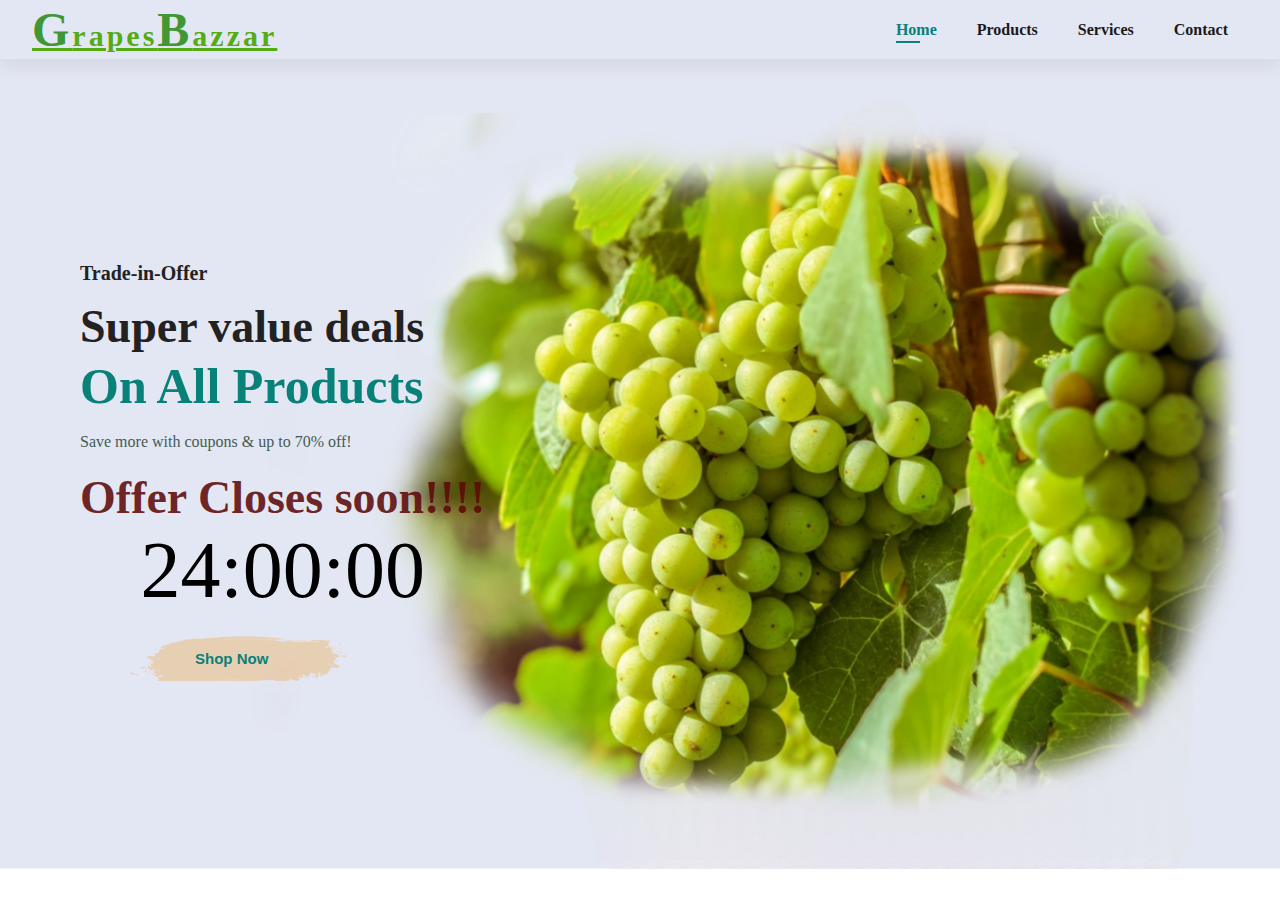
<file: index.html>
<!DOCTYPE html>
<html lang="en">
<head>
    <meta charset="UTF-8">
    <meta http-equiv="X-UA-Compatible" content="IE=edge">
    <meta name="viewport" content="width=device-width, initial-scale=1.0">
    <title>E-commerce</title>
    <link rel="stylesheet" href="style.css">
    <!-- <link rel="stylesheet" href="path/to/font-awesome/css/font-awesome.min.css"> -->
</head>
<body>
    <section id="header">
        <a href="#" class="logo"><span>G</span>rapes<span>B</span>azzar</a>
    <div>
        <ul id="navbar">
            <li><a class="active"href="index.html">Home</a></li>
            <li><a href="product.html">Products</a></li>
            <li><a href="services.html">Services</a></li>
            <li><a href="contact.html">Contact</a></li>
            <a href="#" id="close"><img src="icons8-close-30.png" alt=""></a>
        </ul>
    </div>
    <div id="mobile">

        <img src="menu.png" alt="" id="bar" class="fas fa-outdent ">
    </div>
    
    </section>
    <section id="hero"  >
     
        <h4>Trade-in-Offer</h4>
        <h2>Super value deals</h2>
        <h1>On All Products</h1>
        <p>Save more with coupons & up to 70% off!</p>
        <div class="container">
            <h2>Offer Closes soon!!!!</h2>
            <div class="box" id="demo">24:00:00</div>
          </div>
        <button>Shop Now</button>
        
    </section>
 
    
    

    <script src="script.js">

    </script>
</body>
</html>
</file>
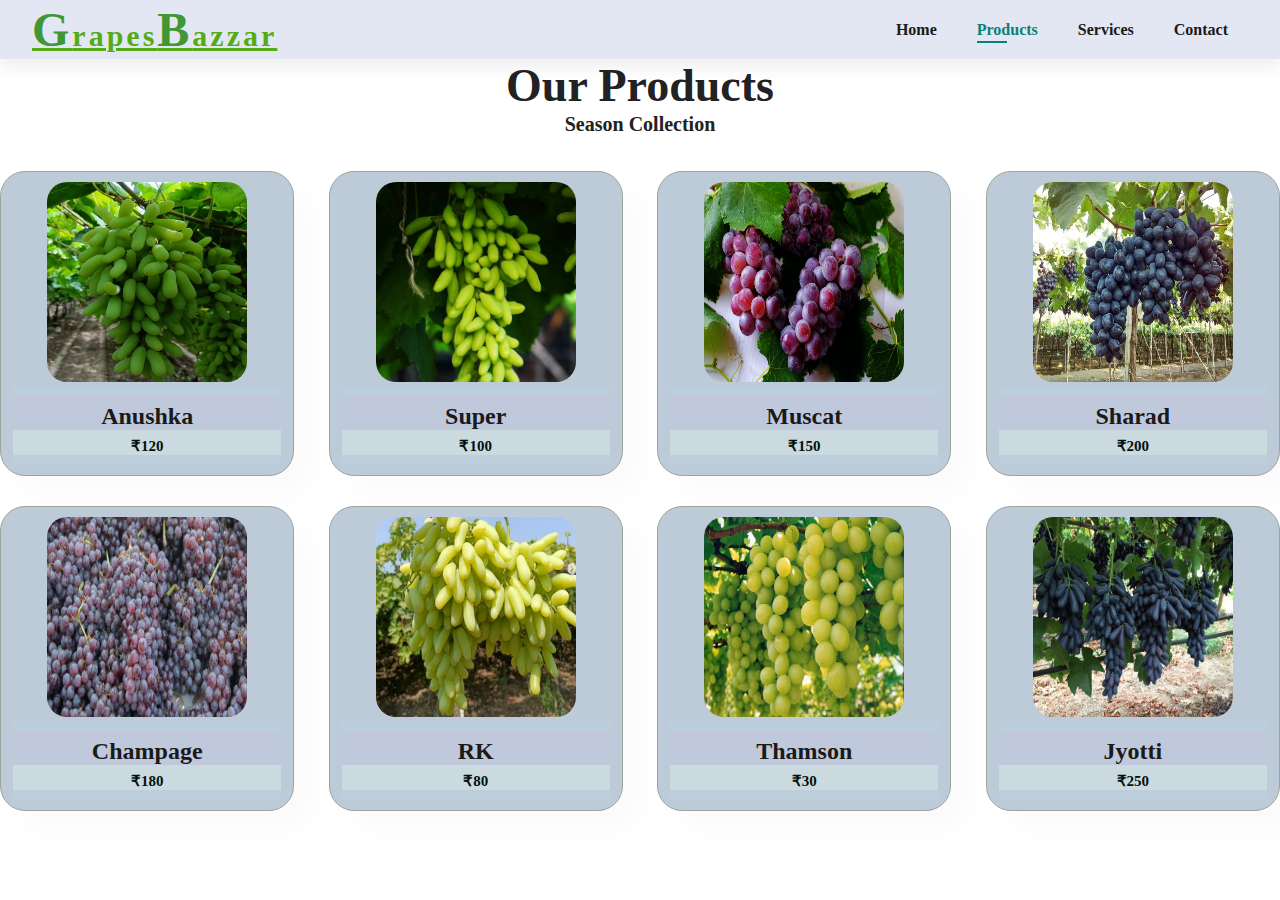
<file: product.html>
<!DOCTYPE html>
<html lang="en">
  <head>
    <meta charset="UTF-8" />
    <meta http-equiv="X-UA-Compatible" content="IE=edge" />
    <meta name="viewport" content="width=device-width, initial-scale=1.0" />
    <title>product</title>
    <link rel="stylesheet" href="product.css" />
  </head>
  <body>
    <section id="header">
      <a href="#" class="logo"><span>G</span>rapes<span>B</span>azzar</a>
  <div>
      <ul id="navbar">
          <li><a href="index.html">Home</a></li>
          <li><a class="active" href="product.html">Products</a></li>
          <li><a href="services.html">Services</a></li>
          <li><a href="contact.html">Contact</a></li>
          <a href="#" id="close"><img src="icons8-close-30.png" alt=""></a>
      </ul>
  </div>
  <div id="mobile">

    <img src="menu.png" alt="" id="bar" class="fas fa-outdent ">
</div>
  
  </section>
    <section id="product1" class="section-p1">
      <h2>Our Products</h2>
      <h4>Season Collection</h4>
      <div class="pro-container">
        <div class="pro">
          <img src="img/products/img2.png" alt="" />
          <div class="des">
            <h5>Anushka</h5>
            <h4>₹120</h4>
          </div>
        </div>
        <div class="pro">
          <img src="img/products/img1.png" alt="" />
          <div class="des">
            <h5>Super</h5>
            <h4>₹100</h4>
          </div>
        </div>
        <div class="pro">
          <img src="img/products/muscat.jpg" alt="" />
          <div class="des">
            <h5>Muscat</h5>
            <h4>₹150</h4>
          </div>
        </div>
        <div class="pro">
          <img src="img/products/Sharad.jpeg" alt="" />
          <div class="des">
            <h5>Sharad</h5>
            <h4>₹200</h4>
          </div>
        </div>
        <div class="pro">
          <img src="img/products/champage.jpg" alt="" />
          <div class="des">
            <h5>Champage</h5>
            <h4>₹180</h4>
          </div>
        </div>
        <div class="pro">
          <img src="img/products/Screenshot 2023-04-18 092207.png" alt="" />
          <div class="des">
            <h5>RK</h5>
            <h4>₹80</h4>
          </div>
        </div>
        <div class="pro">
          <img src="img/products/Thamson.jpg" alt="" />
          <div class="des">
            <h5>Thamson</h5>
            <h4>₹30</h4>
          </div>
        </div>
        <div class="pro">
          <img src="img/products/Jyotii.jpg" alt="" />
          <div class="des">
            <h5>Jyotti</h5>
            <h4>₹250</h4>
          </div>
        </div>
      </div>
    </section>
    <script src="script.js">

    </script>
  </body>
</html>
</file>
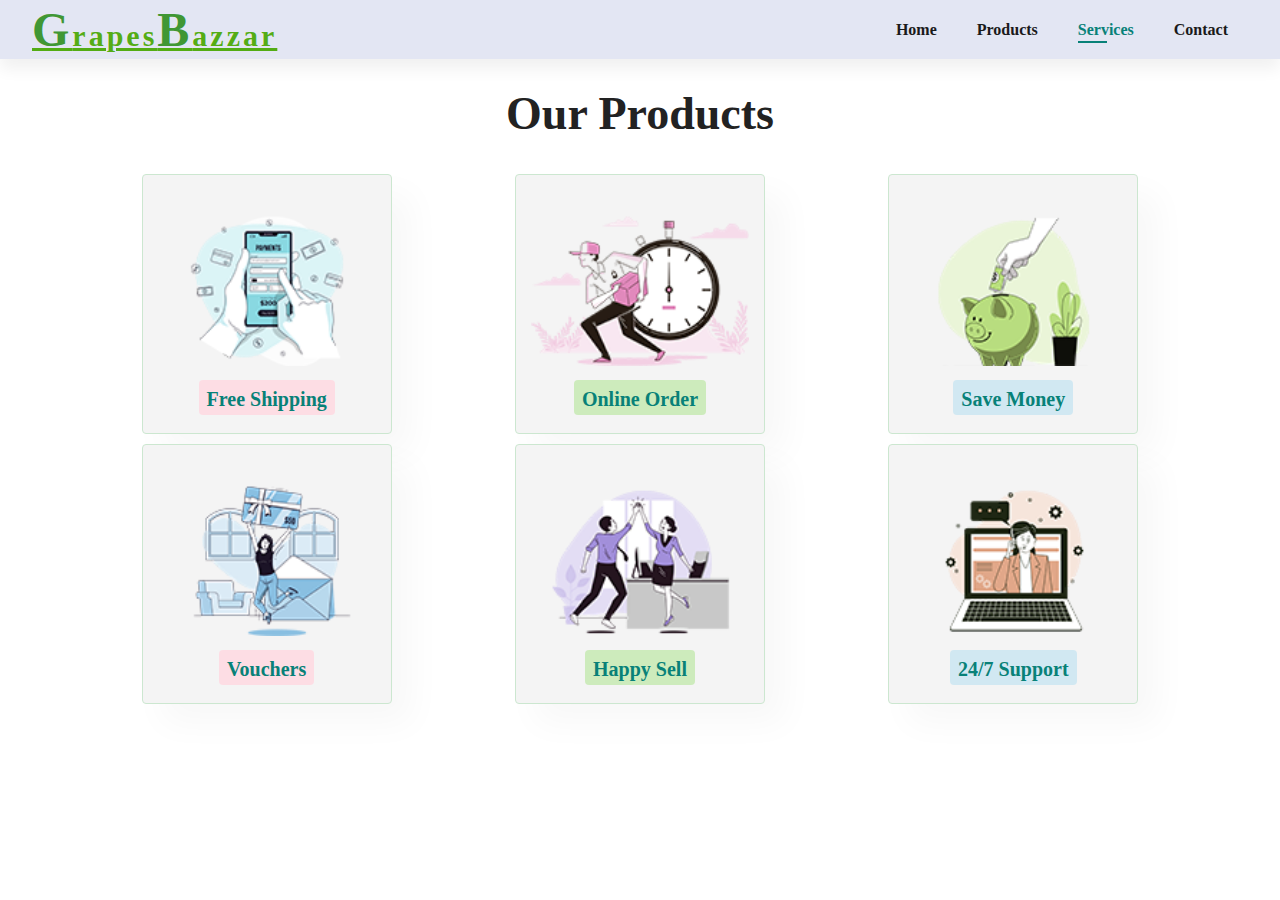
<file: services.html>
<!DOCTYPE html>
<html lang="en">
<head>
    <meta charset="UTF-8">
    <meta http-equiv="X-UA-Compatible" content="IE=edge">
    <meta name="viewport" content="width=device-width, initial-scale=1.0">
    <title>Services</title>
    <link rel="stylesheet" href="services.css">
</head>
<body>
    <section id="header">
        <a href="#" class="logo"><span>G</span>rapes<span>B</span>azzar</a>
    <div>
        <ul id="navbar">
            <li><a href="index.html">Home</a></li>
            <li><a href="product.html">Products</a></li>
            <li><a class="active" href="services.html">Services</a></li>
            <li><a href="contact.html">Contact</a></li>
            <a href="#" id="close"><img src="icons8-close-30.png" alt=""></a>
          
        </ul>
    </div>
    <div id="mobile">

        <img src="menu.png" alt="" id="bar" class="fas fa-outdent ">
    </div>
    
    </section>
    <section id="product1" class="section-1">
        <h2>Our Products</h2>
    </section>
    <section id="feature" class="section-p1">
        <div class="fe-box">
            <img src="img/feature/f1.png" alt="">
            <h4>Free Shipping</h4>
        </div>
        <div class="fe-box">
            <img src="img/feature/f2.png" alt="">
            <h4>Online Order</h4>
        </div>
        <div class="fe-box">
            <img src="img/feature/f3.png" alt="">
            <h4>Save Money</h4>
        </div>
    </section>
    
        <section id="feature" class="section-p1">
      
        <div class="fe-box">
            <img src="img/feature/f4.png" alt="">
            <h4>Vouchers</h4>
        </div>
        <div class="fe-box">
            <img src="img/feature/f5.png" alt="">
            <h4>Happy Sell</h4>
        </div>
        <div class="fe-box">
            <img src="img/feature/f6.png" alt="">
            <h4>24/7 Support</h4>
        </div>
        </section>
        <script src="script.js">

        </script>
</body>
</html>
</file>
<file: style.css>
* {
    margin: 0;
    padding: 0;
    box-sizing: border-box;

}

h1 {
    font-size: 50px;
    line-height: 64px;
    color: #222;
}

h2 {
    font-size: 46px;
    line-height: 54px;
    color: #222;
}

h4 {
    font-size: 20px;
    color: #222;
}



p {
    font-size: 16px;
    color: #465b52;
    margin: 15px 0 20px 0;
}



body {
    width: 100%;
}

  
       .box {
          margin-top: 0px;
          font-size: 5rem;
          display: flex;
          justify-content: center;
          box-sizing: content-box;
          border-radius: 48px;
      }
     
/* header */
#header {
  
    display: flex;
    align-items: center;
    justify-content: space-between;
    padding: 2px 32px;
    background-color: #E3E6F3;
    box-shadow: 0px 10px 15px rgba(0, 0, 0, 0.06);
    z-index: 999;
    position: sticky;
    top: 0;
    left: 0;
}

#navbar {
    display: flex;
    align-items: center;
    justify-content: center;
}

.logo{
    font-size: 30px;
    letter-spacing: 3px;
    font-weight: bold;
    font-family: 'Great Vibes',cursive;
    color: #4ba907f2;
    cursor: pointer;
  }
  .logo span{
    font-size: 48px;
    color:  #409734;
  }
#navbar li {
    list-style: none;
    padding: 0 20px;
    position: relative;
}

#navbar li a {
    text-decoration: none;
    font-size: 16px;
    font-weight: 600;
    color: #1a1a1a;
    transition: 0.3s ease;
}

#navbar li a:hover,
#navbar li a.active {
    color: #088178;
}

#navbar li a.active::after,
#navbar li a:hover::after {
    content: "";
    width: 30%;
    height: 2px;
    background: #088178;
    position: absolute;
    bottom: -4px;
    left: 20px;
}
#mobile{
    display: none;
}
#close{
    display: none;
}


/* Home page */

#hero {
    background-image: url(Bg.jpg);
    height: 90vh;
    width: 100%;
    background-size: cover;
    background-position: top 25% right 0;
    padding: 0px 80px;
    display: flex;
    align-items: flex-start;
    justify-content: center;
    flex-direction: column;
}

#hero h4 {
    padding-top: 15px;
    padding-bottom: 15px;

}

#hero h1 {
    color: #088178;
}

#hero button {
    margin-top: 20px;
    margin-left: 50px;
    color: #088178;
    cursor: pointer;
    background-image: url("img/button.png");
    border: 0;
    background-repeat: no-repeat;
    background-color: transparent;
    padding: 14px 80px 14px 65px;
    border-radius: 10px;
    font-weight: 700;
    font-size: 15px;

}
#bar{
    height: 25px;
    width: 25px;
}

.container h2{
    color: #5d0a0ae0;
}

@media (max-width: 799px) {
    
    #navbar{
        display: flex;
        flex-direction: column;
        align-items: flex-start;
        justify-content: flex-start;
        position: fixed;
        top: 0;
        right: -300px;
        height: 100vh;
        width: 300px;
        background-color: #E3E6F3 ;
        box-shadow: 0 40px 60px rgba(0, 0, 0, 0.1);
        padding: 80px 0 0 10px;

    }
    #navbar.active{
        right: 0px;
    }
    #navbar li{
        margin-bottom: 25px ;
    }
    #mobile{
        display: flex;
        align-items: center;
       
    }
    #close{
        display: initial;
        position: absolute;
        top: 30px;
        left: 30px;
        color: #222;
        font-size: 24px;
    }
    #hero{
        height: 125vh;
        padding: 0 80px;
        background-position: top 30% right 80%;
        justify-content: start;
        margin-left: -40px;
        width: 115%;
    }
    #header{
     width: 105%;
    }
   
    @media (max-width: 500px){

    #hero{
        background-position: top 30% right 58%;
        height: 145vh;
    }
    }

}
</file>
<file: product.css>
* {
    margin: 0;
    padding: 0;
    box-sizing: border-box;

}

h1 {
    font-size: 50px;
    line-height: 64px;
    color: #222;
}

h2 {
    font-size: 46px;
    line-height: 54px;
    color: #222;
}

h4 {
    font-size: 20px;
    color: #222;
}



p {
    font-size: 16px;
    color: #465b52;
    margin: 15px 0 20px 0;
}



body {
    width: 100%;
}

  
       .box {
          margin-top: 0px;
          font-size: 5rem;
          display: flex;
          justify-content: center;
          box-sizing: content-box;
          border-radius: 48px;
      }
     
         
/* header */
#header {
  
    display: flex;
    align-items: center;
    justify-content: space-between;
    padding: 2px 32px;
    background-color: #E3E6F3;
    box-shadow: 0px 10px 15px rgba(0, 0, 0, 0.06);
    z-index: 999;
    position: sticky;
    top: 0;
    left: 0;
}

#navbar {
    display: flex;
    align-items: center;
    justify-content: center;
}

.logo{
    font-size: 30px;
    letter-spacing: 3px;
    font-weight: bold;
    font-family: 'Great Vibes',cursive;
    color: #4ba907f2;
    cursor: pointer;
  }
  .logo span{
    font-size: 48px;
    color:  #409734;
  }
#navbar li {
    list-style: none;
    padding: 0 20px;
    position: relative;
}

#navbar li a {
    text-decoration: none;
    font-size: 16px;
    font-weight: 600;
    color: #1a1a1a;
    transition: 0.3s ease;
}

#navbar li a:hover,
#navbar li a.active {
    color: #088178;
}

#navbar li a.active::after,
#navbar li a:hover::after {
    content: "";
    width: 30%;
    height: 2px;
    background: #088178;
    position: absolute;
    bottom: -4px;
    left: 20px;
}
#mobile{
    display: none;
}
#close{
    display: none;
}

#bar{
    height: 25px;
    width: 25px;
}

#product1{
  
    text-align: center;
}
#product1 .pro-container{
    display: flex;
    justify-content: space-between;
    padding-top: 20px;
    flex-wrap: wrap;
}
#product1 .pro{
    background-color: #bdcbd8;
    width: 23%;
    min-width: 250px;
    padding: 10px 12px;
    border: 1px solid #9ba49d;
    border-radius: 25px;
    cursor: pointer;
    box-shadow: 20px 20px 30px rgba(0, 0, 0, 0.02);
    margin: 15px 0;
    transition: 0.2s ease;

}
#product1 .pro:hover{
    box-shadow: 20px 20px 30px rgba(0, 0, 0, 0.06);
}
#product1 .pro img{
    height: 200px;
    width: 200px;
    border-radius: 20px;
}
#product1 .pro .des{
    background-color: #bccedb;
    text-align: center;
    padding: 10px 0;
}
#product1 .pro span{
    color: #060603;
    font-size: 14px;
}
#product1 .pro h5{
    background-color: #c0c9db;
    padding-top: 7px;
    color: #1a1a1a;
    font-size: 24px;
}

#product1 .pro h4{
    background-color: #cadade;
    padding-top: 7px;
    font-size: 15px;
    font-weight: 700;
    color: #04100f;
}
.pro{
    transition: transform 0.8s;
}
.pro:hover{
    transform: translateY(-15px);
}


@media (max-width: 799px) {
    
    #navbar{
        display: flex;
        flex-direction: column;
        align-items: flex-start;
        justify-content: flex-start;
        position: fixed;
        top: 0;
        right: -300px;
        height: 100vh;
        width: 300px;
        background-color: #E3E6F3 ;
        box-shadow: 0 40px 60px rgba(0, 0, 0, 0.1);
        padding: 80px 0 0 10px;

    }
    #navbar.active{
        right: 0px;
    }
    #navbar li{
        margin-bottom: 25px ;
    }
    #mobile{
        display: flex;
        align-items: center;
       
    }
    #close{
        display: initial;
        position: absolute;
        top: 30px;
        left: 30px;
        color: #222;
        font-size: 24px;
    }
   
  
    #product1 .pro-container{
        justify-content: space-around;
       margin-left: 45px;
       position: relative;
    }
    @media (max-width: 490px){

        body{
          width: 90%;
        }
        #header{
            width: 110%;
           }
           #product1 .pro img{
            height: 175px;
           }
}
}
</file>
<file: services.css>
* {
    margin: 0;
    padding: 0;
    box-sizing: border-box;

}

h1 {
    font-size: 50px;
    line-height: 64px;
    color: #222;
}

h2 {
    font-size: 46px;
    line-height: 54px;
    color: #222;
}

h4 {
    font-size: 20px;
    color: #222;
}



p {
    font-size: 16px;
    color: #465b52;
    margin: 15px 0 20px 0;
}



body {
    width: 100%;
}

  
       .box {
          margin-top: 0px;
          font-size: 5rem;
          display: flex;
          justify-content: center;
          box-sizing: content-box;
          border-radius: 48px;
      }
     
/* header */
#header {
  
    display: flex;
    align-items: center;
    justify-content: space-between;
    padding: 2px 32px;
    background-color: #E3E6F3;
    box-shadow: 0px 10px 15px rgba(0, 0, 0, 0.06);
    z-index: 999;
    position: sticky;
    top: 0;
    left: 0;
}

#navbar {
    display: flex;
    align-items: center;
    justify-content: center;
}

.logo{
    font-size: 30px;
    letter-spacing: 3px;
    font-weight: bold;
    font-family: 'Great Vibes',cursive;
    color: #4ba907f2;
    cursor: pointer;
  }
  .logo span{
    font-size: 48px;
    color:  #409734;
  }
#navbar li {
    list-style: none;
    padding: 0 20px;
    position: relative;
}

#navbar li a {
    text-decoration: none;
    font-size: 16px;
    font-weight: 600;
    color: #1a1a1a;
    transition: 0.3s ease;
}

#navbar li a:hover,
#navbar li a.active {
    color: #088178;
}

#navbar li a.active::after,
#navbar li a:hover::after {
    content: "";
    width: 30%;
    height: 2px;
    background: #088178;
    position: absolute;
    bottom: -4px;
    left: 20px;
}
#mobile{
    display: none;
}
#close{
    display: none;
}

#bar{
    height: 25px;
    width: 25px;
}

#product1{
    text-align: center;
}
h2 {
    font-size: 46px;
    line-height: 110px;
    color: #222;
}
.section-p1 {
    padding: 0px 80px;
}
#feature{
    display: flex;
    align-items: center;
    justify-content: space-around;
    flex-wrap: wrap;
   
}
#feature .fe-box {
    background-color: #f4f4f4;
    height: 260px;
    width: 250px;
    text-align: center;
    padding: 40px 15px;
    box-shadow: 20px 20px 34px rgba(0, 0, 0, 0.03);
    border: 1px solid #cce7d0;
    margin: 5px 0;
    border-radius: 4px;
   
}
#feature .fe-box:hover{
    box-shadow: 10px 10px 54px rgba(70, 62, 221, 0.1);
}
#feature .fe-box img{
    width: 100%;
    margin-bottom: 10px;
}
#feature .fe-box h4{
    display: inline-block;
    font-weight: bold;
    padding: 9px 8px 6px 8px;
    line-height: 1;
    border-radius: 4px;
    color: #088178;
    background-color: #fddde4;
}
.fe-box{
    transition: transform 0.8s;
}
.fe-box:hover{
    transform: translateY(-15px);
}

#feature .fe-box:nth-child(2) h4 {
    background-color:#cdebbc;
}
#feature .fe-box:nth-child(3) h4 {
    background-color:#d1e8f2;
}
#feature .fe-box:nth-child(4) h4 {
    background-color:#cdd4f8;
}
#feature .fe-box:nth-child(5) h4{
    background-color:#f6dbf6;
}
#feature .fe-box:nth-child(6) h4 {
    background-color:#fff2e5;
}

@media (max-width: 799px) {
    
    #navbar{
        display: flex;
        flex-direction: column;
        align-items: flex-start;
        justify-content: flex-start;
        position: fixed;
        top: 0;
        right: -300px;
        height: 100vh;
        width: 300px;
        background-color: #E3E6F3 ;
        box-shadow: 0 40px 60px rgba(0, 0, 0, 0.1);
        padding: 80px 0 0 10px;

    }
    #navbar.active{
        right: 0px;
    }
    #navbar li{
        margin-bottom: 25px ;
    }
    #mobile{
        display: flex;
        align-items: center;
       
    }
    #close{
        display: initial;
        position: absolute;
        top: 30px;
        left: 30px;
        color: #222;
        font-size: 24px;
    }
   
    #header{
     width: 105%;
    }
    #feature{
       margin-left: 20px;
    }
       
    @media (max-width: 490px){
     body{
            width: 90%;
          }
     #header{
              width: 110%;
             }
    #feature .fe-box{
             height: 205px;
             width: 205px;
    }
    }

   
}
</file>
